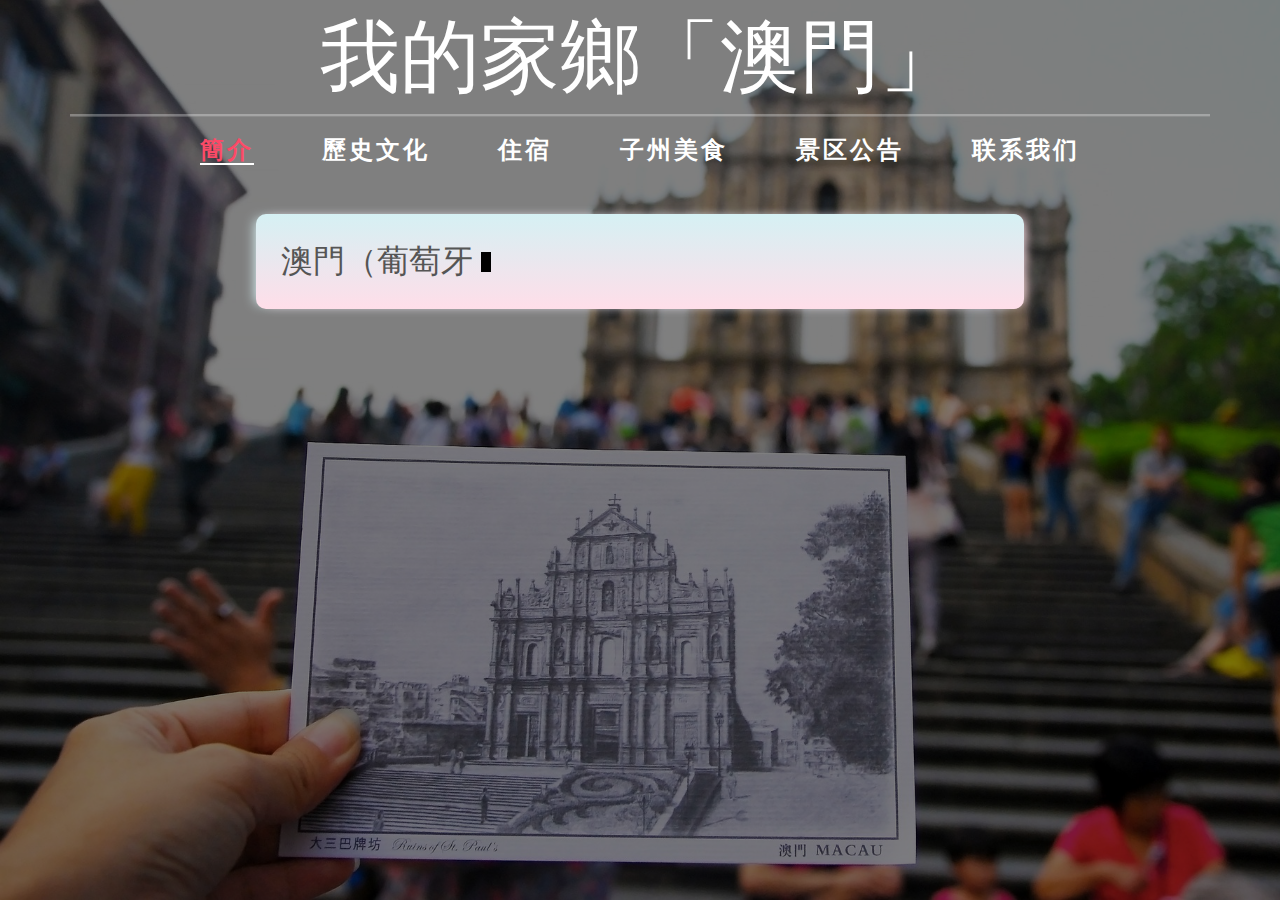
<file: index.html>
<!DOCTYPE HTML>
<html>
<head>
<title>榆林子州</title>
<meta name="viewport" content="width=device-width, initial-scale=1">
<meta http-equiv="Content-Type" content="text/html; charset=utf-8" />
<meta name="keywords" content="Transit Responsive web template, Bootstrap Web Templates, Flat Web Templates, Andriod Compatible web template, 
Smartphone Compatible web template, free webdesigns for Nokia, Samsung, LG, SonyErricsson, Motorola web design" />
<script type="application/x-javascript"> addEventListener("load", function() { setTimeout(hideURLbar, 0); }, false); function hideURLbar(){ window.scrollTo(0,1); } </script>
<link href="css/bootstrap.css" rel='stylesheet' type='text/css' />
<!-- Custom Theme files -->
<link href="css/common.css" rel='stylesheet' type='text/css' />	
<link href="css/index.css" rel='stylesheet' type='text/css' />	
<script src="js/jquery-1.11.1.min.js"> </script>	
	
</head>
<body>
	<!-- banner -->
	<div class="banner">
		<!-- container -->
		<div class="container">
			<div class="header">
				<div class="logo">
					<a href="index.html">我的家鄉「澳門」</a>
				</div>
				<div class="clearfix"> </div>
			</div>
			<div class="top-nav">
					<ul class="nav1">
						<li><a href="index.html" class="active">簡介</a></li>
						<li><a href="history.html">歷史文化</a></li>
						<li><a href="accomdation.html">住宿</a></li>
						<li><a href="food.html">子州美食</a></li>
						<li><a href="#news" class="scroll">景区公告</a></li>
						<li><a href="contact.html">联系我们</a></li>
					</ul>

			</div>
		</div>
		<div class="intro">
			<p class="msg_box">
				<span id="text"></span>
				<span id="cursor"></span>
			</p>
		</div>
		<div class="mask"></div>
	</div>	

	

<script src="./js/index.js"></script>
</body>
</html>
</file>
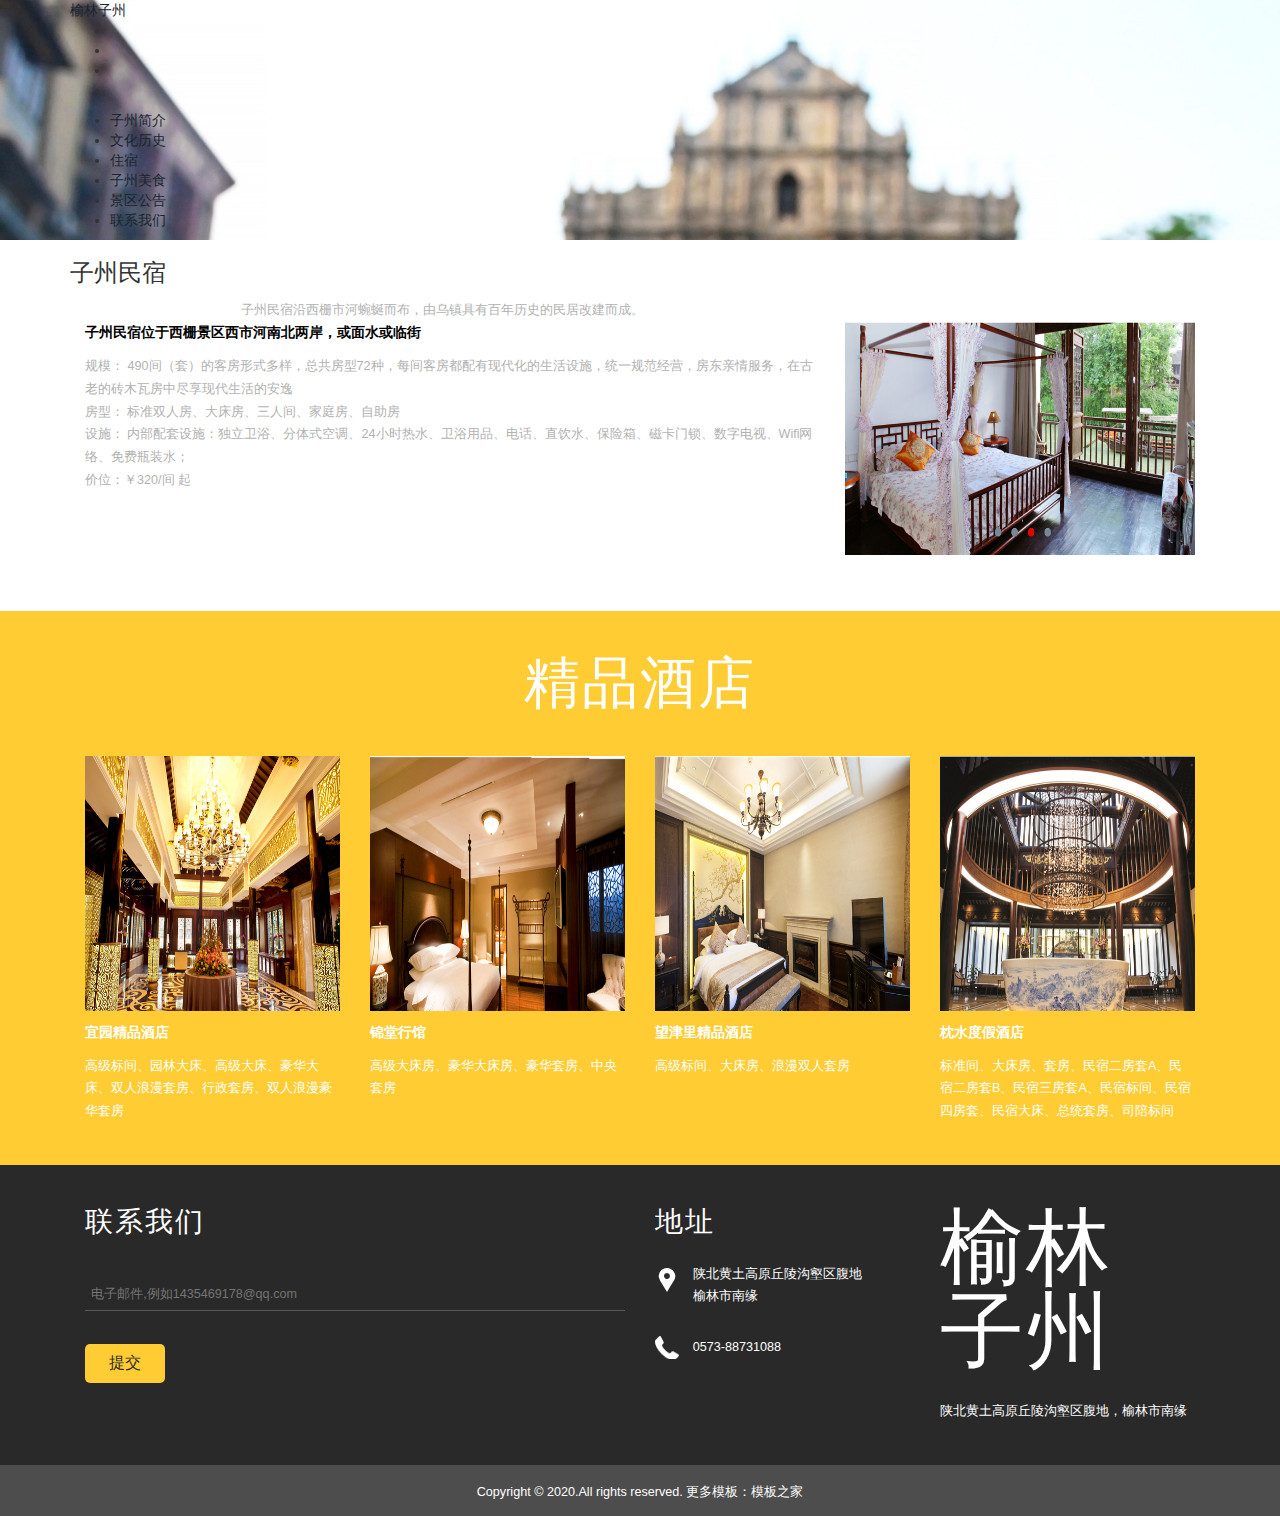
<file: accomdation.html>
<!DOCTYPE HTML>
<html>
<head>
<title>住宿</title>
<meta name="viewport" content="width=device-width, initial-scale=1">
<meta http-equiv="Content-Type" content="text/html; charset=utf-8" />
<meta name="keywords" content="Transit Responsive web template, Bootstrap Web Templates, Flat Web Templates, Andriod Compatible web template, 
Smartphone Compatible web template, free webdesigns for Nokia, Samsung, LG, SonyErricsson, Motorola web design" />
<script type="application/x-javascript"> addEventListener("load", function() { setTimeout(hideURLbar, 0); }, false); function hideURLbar(){ window.scrollTo(0,1); } </script>
<link href="css/bootstrap.css" rel='stylesheet' type='text/css' />
<!-- Custom Theme files -->
<link href="css/style.css" rel='stylesheet' type='text/css' />	
<link rel="stylesheet" href="css/lightbox.css">
<script src="js/jquery-1.11.1.min.js"> </script>	
<script type="text/javascript">
	jQuery(document).ready(function($) {
		$(".scroll").click(function(event){		
			event.preventDefault();
			$('html,body').animate({scrollTop:$(this.hash).offset().top},1000);
		});
	});
</script>		
</head>
<body>
	<!-- banner -->
	<div class="banner a-banner">
		<!-- container -->
		<div class="container">
			<div class="header">
				<div class="logo">
					<a href="index.html">榆林子州</a>
				</div>
				<div class="icons">
					<ul>
						<li><a href="#" class="facebook"> </a></li>
						<li><a href="#" class="facebook twitter"> </a></li>
						<li><a href="#" class="facebook chrome"> </a></li>
						<li><a href="#" class="facebook dribbble"> </a></li>
					</ul>
				</div>
				<div class="clearfix"> </div>
			</div>
			<div class="top-nav">
					<span class="menu">菜单</span>
					<ul class="nav1">
						<li><a href="index.html">子州简介</a></li>
						<li><a href="history.html" >文化历史</a></li>
						<li><a href="accomdation.html" class="active">住宿</a></li>
						<li><a href="food.html">子州美食</a></li>
						<li><a href="tell.html">景区公告</a></li>
						<li><a href="contact.html">联系我们</a></li>
					</ul>
					<!-- script-for-menu -->
						<script>
							 $( "span.menu" ).click(function() {
							$( "ul.nav1" ).slideToggle( 300, function() {
							// Animation complete.
								});
								});
						</script>
					<!-- /script-for-menu -->
			</div>
		</div>
		<!-- //container -->
	</div>	
	<!-- //banner -->
	<!-- about -->
	<!-- about-top -->
	<div class="about-top">
		<!-- container -->
		<div class="container">
			<div class="about-info">
				<h3>子州民宿</h3>
				<p>子州民宿沿西栅市河蜿蜒而布，由乌镇具有百年历史的民居改建而成。</p>
			</div>
			<div class="about-top-grids">
				<div class="col-md-8 about-top-grid">
					<h4>子州民宿位于西栅景区西市河南北两岸，或面水或临街</h4>
					<p>规模：&nbsp;490间（套）的客房形式多样，总共房型72种，每间客房都配有现代化的生活设施，统一规范经营，房东亲情服务，在古老的砖木瓦房中尽享现代生活的安逸<br/>房型：&nbsp;标准双人房、大床房、三人间、家庭房、自助房<br/>设施：&nbsp;内部配套设施：独立卫浴、分体式空调、24小时热水、卫浴用品、电话、直饮水、保险箱、磁卡门锁、数字电视、Wifi网络、免费瓶装水；<br/>价位：￥320/间&nbsp;起
					</p>
				</div>
				<div class="col-md-4 about-top-grid">
					<img src="images/su1.PNG"   alt="" />
				</div>
				<div class="clearfix"> </div>
			</div>
		</div>
		<!-- //container -->
	</div>
	<!-- //about-top -->
	<!-- about-team -->
	<div class="about-team">
			<!-- container -->
			<div class="container">
				<h4>精品酒店</h4>
				<div class="team-grids">
					<div class="col-md-3 team-grid">
						<img src="images/su2.PNG" alt="">
						<h6>宜园精品酒店</h6>
						<p>高级标间、园林大床、高级大床、豪华大床、双人浪漫套房、行政套房、双人浪漫豪华套房</p>
					</div>
					<div class="col-md-3 team-grid">
						<img src="images/su3.PNG" alt="">
						<h6>锦堂行馆</h6>
						<p>高级大床房、豪华大床房、豪华套房、中央套房</p>
					</div>
					<div class="col-md-3 team-grid">
						<img src="images/su4.PNG" alt="">
						<h6>望津里精品酒店</h6>
						<p>高级标间、大床房、浪漫双人套房</p>
					</div>
					<div class="col-md-3 team-grid">
						<img src="images/su5.PNG" alt="">
						<h6>枕水度假酒店</h6>
						<p>标准间、大床房、套房、民宿二房套A、民宿二房套B、民宿三房套A、民宿标间、民宿四房套、民宿大床、总统套房、司陪标间</p>
					</div>
					<div class="clearfix"> </div>
				</div>
			</div>
			<!-- //container -->
	</div>
	<!-- //about-team -->
	<!-- footer -->
	<div class="footer">
		<!-- container -->
		<div class="container">
			<div class="col-md-6 footer-left">
				<h3>联系我们</h3>
				<form>
					<input type="text" placeholder="电子邮件,例如1435469178@qq.com" required="">
					<input type="submit" value="提交">
				</form>
			</div>
			<div class="col-md-3 footer-middle">
				<h3>地址</h3>
				<div class="address">
					<p>陕北黄土高原丘陵沟壑区腹地
						<span>榆林市南缘</span>
					</p>
				</div>
				<div class="phone">
					<p>0573-88731088</p>
				</div>
			</div>   
			<div class="col-md-3 footer-right">
				<div class="f-logo">
					<a href="index.html">榆林子州</a>
				</div>
				<p>陕北黄土高原丘陵沟壑区腹地，榆林市南缘</p>
			</div>
			<div class="clearfix"> </div>	
		</div>
		<!-- //container -->
	</div>
	<!-- //footer -->
	<!-- copyright -->
	<div class="copyright">
		<!-- container -->
		<div class="container">
			<div class="copyright-left">
				<p>Copyright &copy; 2020.All rights reserved.&nbsp;更多模板：<a href="http://www.cssmoban.com/" target="_blank">模板之家</a></p>
			</div>
		</div>
		<!-- //container -->
	</div>
	<!-- copyright -->
</body>
</html>
</file>
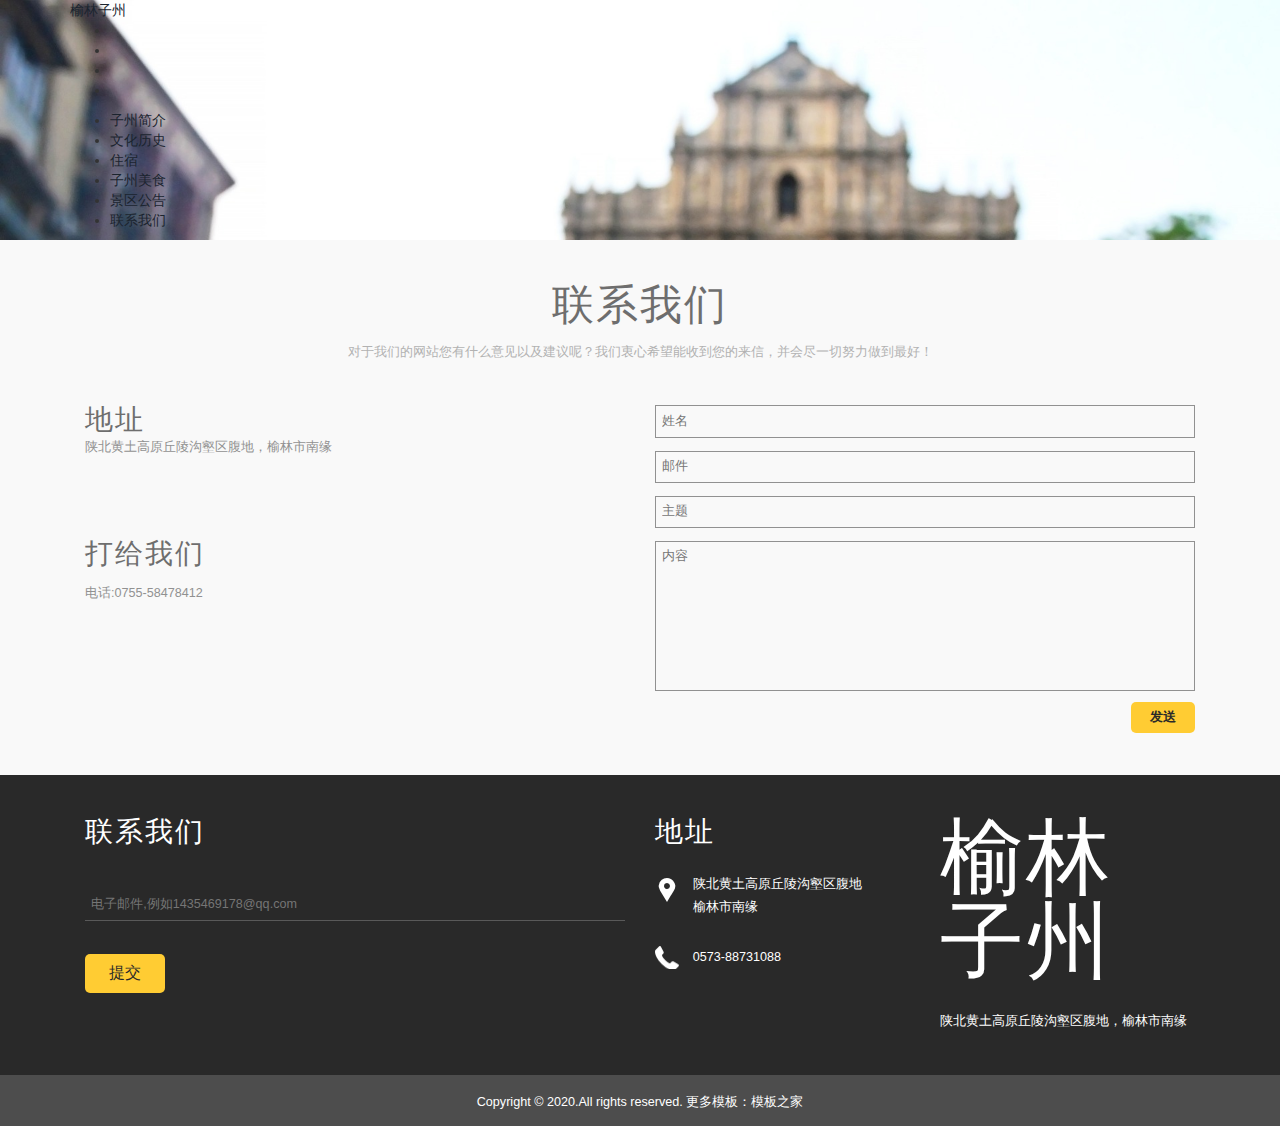
<file: contact.html>
<!DOCTYPE HTML>
<html>
<head>
<title>联系我们</title>
<meta name="viewport" content="width=device-width, initial-scale=1">
<meta http-equiv="Content-Type" content="text/html; charset=utf-8" />
<meta name="keywords" content="Transit Responsive web template, Bootstrap Web Templates, Flat Web Templates, Andriod Compatible web template, 
Smartphone Compatible web template, free webdesigns for Nokia, Samsung, LG, SonyErricsson, Motorola web design" />
<script type="application/x-javascript"> addEventListener("load", function() { setTimeout(hideURLbar, 0); }, false); function hideURLbar(){ window.scrollTo(0,1); } </script>
<link href="css/bootstrap.css" rel='stylesheet' type='text/css' />
<!-- Custom Theme files -->
<link href="css/style.css" rel='stylesheet' type='text/css' />	
<link rel="stylesheet" href="css/lightbox.css">
<script src="js/jquery-1.11.1.min.js"> </script>	
<script type="text/javascript">
	jQuery(document).ready(function($) {
		$(".scroll").click(function(event){		
			event.preventDefault();
			$('html,body').animate({scrollTop:$(this.hash).offset().top},1000);
		});
	});
</script>		
</head>
<body>
	<!-- banner -->
	<div class="banner a-banner">
		<!-- container -->
		<div class="container">
			<div class="header">
				<div class="logo">
					<a href="index.html">榆林子州</a>
				</div>
				<div class="icons">
					<ul>
						<li><a href="#" class="facebook"> </a></li>
						<li><a href="#" class="facebook twitter"> </a></li>
						<li><a href="#" class="facebook chrome"> </a></li>
						<li><a href="#" class="facebook dribbble"> </a></li>
					</ul>
				</div>
				<div class="clearfix"> </div>
			</div>
			<div class="top-nav">
					<span class="menu">菜单</span>
					<ul class="nav1">
						<li><a href="index.html" >子州简介</a></li>
						<li><a href="history.html">文化历史</a></li>
						<li><a href="accomdation.html">住宿</a></li>
						<li><a href="food.html">子州美食</a></li>
						<li><a href="tell.html">景区公告</a></li>
						<li><a href="contact.html" class="active">联系我们</a></li>
					</ul>
					<!-- script-for-menu -->
						<script>
							 $( "span.menu" ).click(function() {
							$( "ul.nav1" ).slideToggle( 300, function() {
							// Animation complete.
								});
								});
						</script>
					<!-- /script-for-menu -->
			</div>
		</div>
		<!-- //container -->
	</div>	
	<!-- //banner -->
	<!-- contact -->
	<div class="contact-top">
		<!-- container -->
		<div class="container">
			<div class="contact-info">
				<h3>联系我们</h3>
				<p>对于我们的网站您有什么意见以及建议呢？我们衷心希望能收到您的来信，并会尽一切努力做到最好！</p>
			</div>
			<div class="mail-grids">
				<div class="col-md-6 mail-grid-left">
					<h3>地址</h3>
					<h5>陕北黄土高原丘陵沟壑区腹地，榆林市南缘</h5><br/><br/><br/><br/>
					
					<h3>打给我们</h3>
					<p>电话:0755-58478412
					</p>
				</div>
				<div class="col-md-6 contact-form">
					<form>
						<input type="text" placeholder="姓名" required="">
						<input type="text" placeholder="邮件" required="">
						<input type="text" placeholder="主题" required="">
						<textarea placeholder="内容" required=""></textarea>
						<input type="submit" value="发送">
					</form>
				</div>
				<div class="clearfix"> </div>
			</div>
		</div>
		<!-- //container -->
	</div>
	<!-- //contact -->
<!-- footer -->
	<div class="footer">
		<!-- container -->
		<div class="container">
			<div class="col-md-6 footer-left">
				<h3>联系我们</h3>
				<form>
					<input type="text" placeholder="电子邮件,例如1435469178@qq.com" required="">
					<input type="submit" value="提交">
				</form>
			</div>
			<div class="col-md-3 footer-middle">
				<h3>地址</h3>
				<div class="address">
					<p>陕北黄土高原丘陵沟壑区腹地
						<span>榆林市南缘</span>
					</p>
				</div>
				<div class="phone">
					<p>0573-88731088</p>
				</div>
			</div>   
			<div class="col-md-3 footer-right">
				<div class="f-logo">
					<a href="index.html">榆林子州</a>
				</div>
				<p>陕北黄土高原丘陵沟壑区腹地，榆林市南缘</p>
			</div>
			<div class="clearfix"> </div>	
		</div>
		<!-- //container -->
	</div>
	<!-- //footer -->
	<!-- copyright -->
	<div class="copyright">
		<!-- container -->
		<div class="container">
			<div class="copyright-left">
				<p>Copyright &copy; 2020.All rights reserved.&nbsp;更多模板：<a href="http://www.cssmoban.com/" target="_blank">模板之家</a></p>
			</div>
		</div>
		<!-- //container -->
	</div>
	<!-- copyright -->
</body>
</html>
</file>
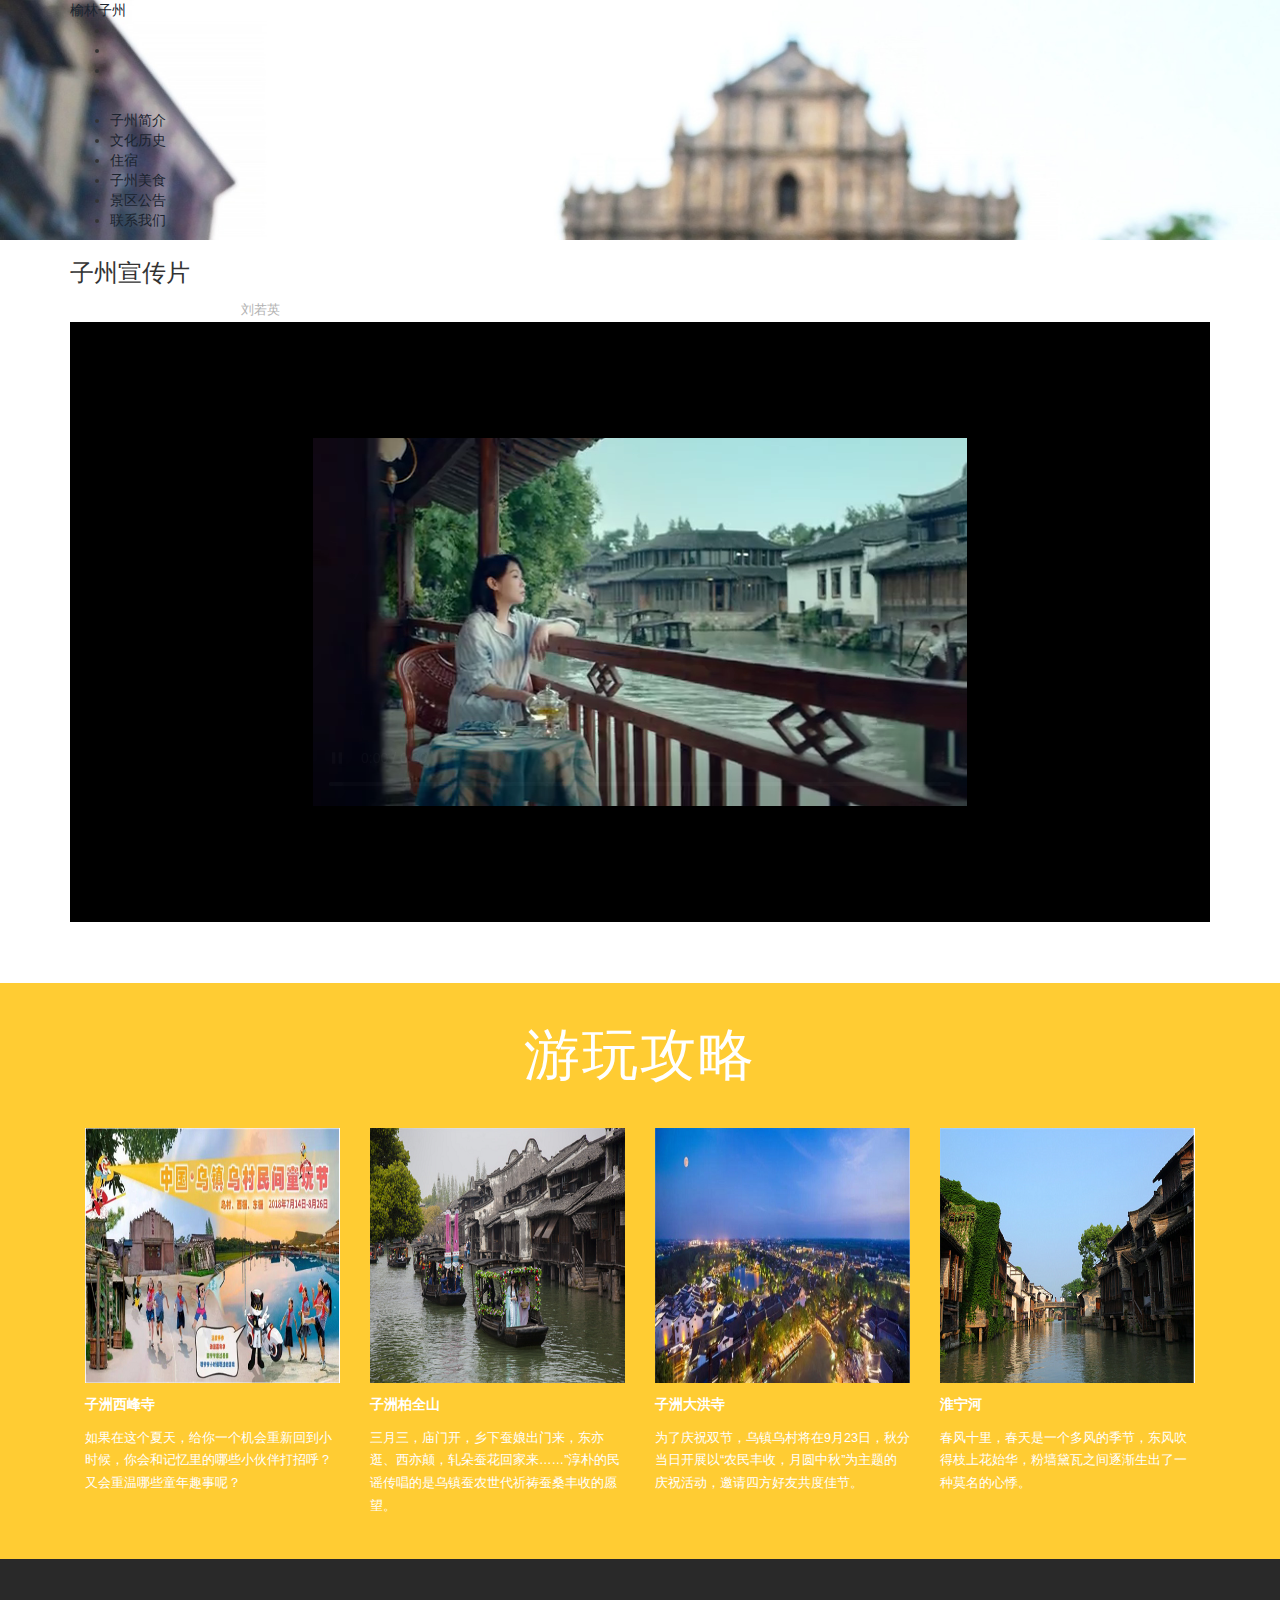
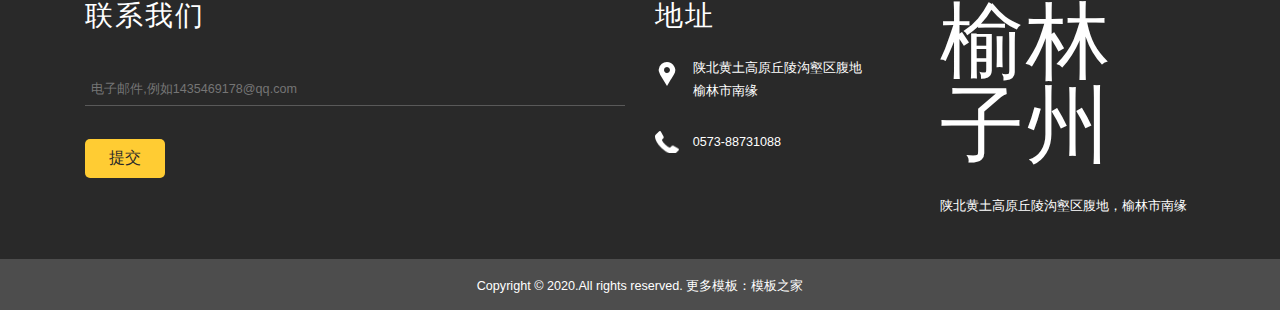
<file: follow-me.html>
<!DOCTYPE HTML>
<html>
<head>
<title>跟我来</title>
<meta name="viewport" content="width=device-width, initial-scale=1">
<meta http-equiv="Content-Type" content="text/html; charset=utf-8" />
<meta name="keywords" content="Transit Responsive web template, Bootstrap Web Templates, Flat Web Templates, Andriod Compatible web template, 
Smartphone Compatible web template, free webdesigns for Nokia, Samsung, LG, SonyErricsson, Motorola web design" />
<script type="application/x-javascript"> addEventListener("load", function() { setTimeout(hideURLbar, 0); }, false); function hideURLbar(){ window.scrollTo(0,1); } </script>
<link href="css/bootstrap.css" rel='stylesheet' type='text/css' />
<!-- Custom Theme files -->
<link href="css/style.css" rel='stylesheet' type='text/css' />	
<link rel="stylesheet" href="css/lightbox.css">
<script src="js/jquery-1.11.1.min.js"> </script>	
<script type="text/javascript">
	jQuery(document).ready(function($) {
		$(".scroll").click(function(event){		
			event.preventDefault();
			$('html,body').animate({scrollTop:$(this.hash).offset().top},1000);
		});
	});
</script>		
</head>
<body>
	<!-- banner -->
	<div class="banner a-banner">
		<!-- container -->
		<div class="container">
			<div class="header">
				<div class="logo">
					<a href="index.html">榆林子州</a>
				</div>
				<div class="icons">
					<ul>
						<li><a href="#" class="facebook"> </a></li>
						<li><a href="#" class="facebook twitter"> </a></li>
						<li><a href="#" class="facebook chrome"> </a></li>
						<li><a href="#" class="facebook dribbble"> </a></li>
					</ul>
				</div>
				<div class="clearfix"> </div>
			</div>
			<div class="top-nav">
					<span class="menu">菜单</span>
					<ul class="nav1">
						<li><a href="index.html">子州简介</a></li>
						<li><a href="history.html" >文化历史</a></li>
						<li><a href="accomdation.html">住宿</a></li>
						<li><a href="food.html">子州美食</a></li>
						<li><a href="tell.html">景区公告</a></li>
						<li><a href="contact.html">联系我们</a></li>
					</ul>
					<!-- script-for-menu -->
						<script>
							 $( "span.menu" ).click(function() {
							$( "ul.nav1" ).slideToggle( 300, function() {
							// Animation complete.
								});
								});
						</script>
					<!-- /script-for-menu -->
			</div>
		</div>
		<!-- //container -->
	</div>	
	<!-- //banner -->
	<!-- about -->
	<!-- about-top -->
	<div class="about-top">
		<!-- container -->
		<div class="container">
			<div class="about-info">
				<h3>子州宣传片</h3>
				<p>刘若英</p>
			</div>
			<div class="mov-liu">
				<object data="video/wu.mp4" height="600px" width="100%"></object>
            </div>
		</div>
		<!-- //container -->
	</div>
	<!-- //about-top -->
	<!-- about-team -->
	<div class="about-team">
			<!-- container -->
			<div class="container">
				<h4>游玩攻略</h4>
				<div class="team-grids">
					<div class="col-md-3 team-grid">
						<img src="images/fo1.PNG" alt="">
						<h6>子洲西峰寺</h6>
						<p>如果在这个夏天，给你一个机会重新回到小时候，你会和记忆里的哪些小伙伴打招呼？又会重温哪些童年趣事呢？</p>
					</div>
					<div class="col-md-3 team-grid">
						<img src="images/fo2.PNG" alt="">
						<h6>子洲柏全山</h6>
						<p>三月三，庙门开，乡下蚕娘出门来，东亦逛、西亦颠，轧朵蚕花回家来……”淳朴的民谣传唱的是乌镇蚕农世代祈祷蚕桑丰收的愿望。</p>
					</div>
					<div class="col-md-3 team-grid">
						<img src="images/fo3.PNG" alt="">
						<h6>子洲大洪寺</h6>
						<p>为了庆祝双节，乌镇乌村将在9月23日，秋分当日开展以“农民丰收，月圆中秋”为主题的庆祝活动，邀请四方好友共度佳节。</p>
					</div>
					<div class="col-md-3 team-grid">
						<img src="images/fo4.PNG" alt="">
						<h6>淮宁河</h6>
						<p>春风十里，春天是一个多风的季节，东风吹得枝上花始华，粉墙黛瓦之间逐渐生出了一种莫名的心悸。</p>
					</div>
					<div class="clearfix"> </div>
				</div>
			</div>
			<!-- //container -->
	</div>
	<!-- //about-team -->
	<!-- footer -->
	<div class="footer">
		<!-- container -->
		<div class="container">
			<div class="col-md-6 footer-left">
				<h3>联系我们</h3>
				<form>
					<input type="text" placeholder="电子邮件,例如1435469178@qq.com" required="">
					<input type="submit" value="提交">
				</form>
			</div>
			<div class="col-md-3 footer-middle">
				<h3>地址</h3>
				<div class="address">
					<p>陕北黄土高原丘陵沟壑区腹地
						<span>榆林市南缘</span>
					</p>
				</div>
				<div class="phone">
					<p>0573-88731088</p>
				</div>
			</div>   
			<div class="col-md-3 footer-right">
				<div class="f-logo">
					<a href="index.html">榆林子州</a>
				</div>
				<p>陕北黄土高原丘陵沟壑区腹地，榆林市南缘</p>
			</div>
			<div class="clearfix"> </div>	
		</div>
		<!-- //container -->
	</div>
	<!-- //footer -->
	<!-- copyright -->
	<div class="copyright">
		<!-- container -->
		<div class="container">
			<div class="copyright-left">
				<p>Copyright &copy; 2020.All rights reserved.&nbsp;更多模板：<a href="http://www.cssmoban.com/" target="_blank">模板之家</a></p>
			</div>
		</div>
		<!-- //container -->
	</div>
	<!-- copyright -->
</body>
</html>
</file>
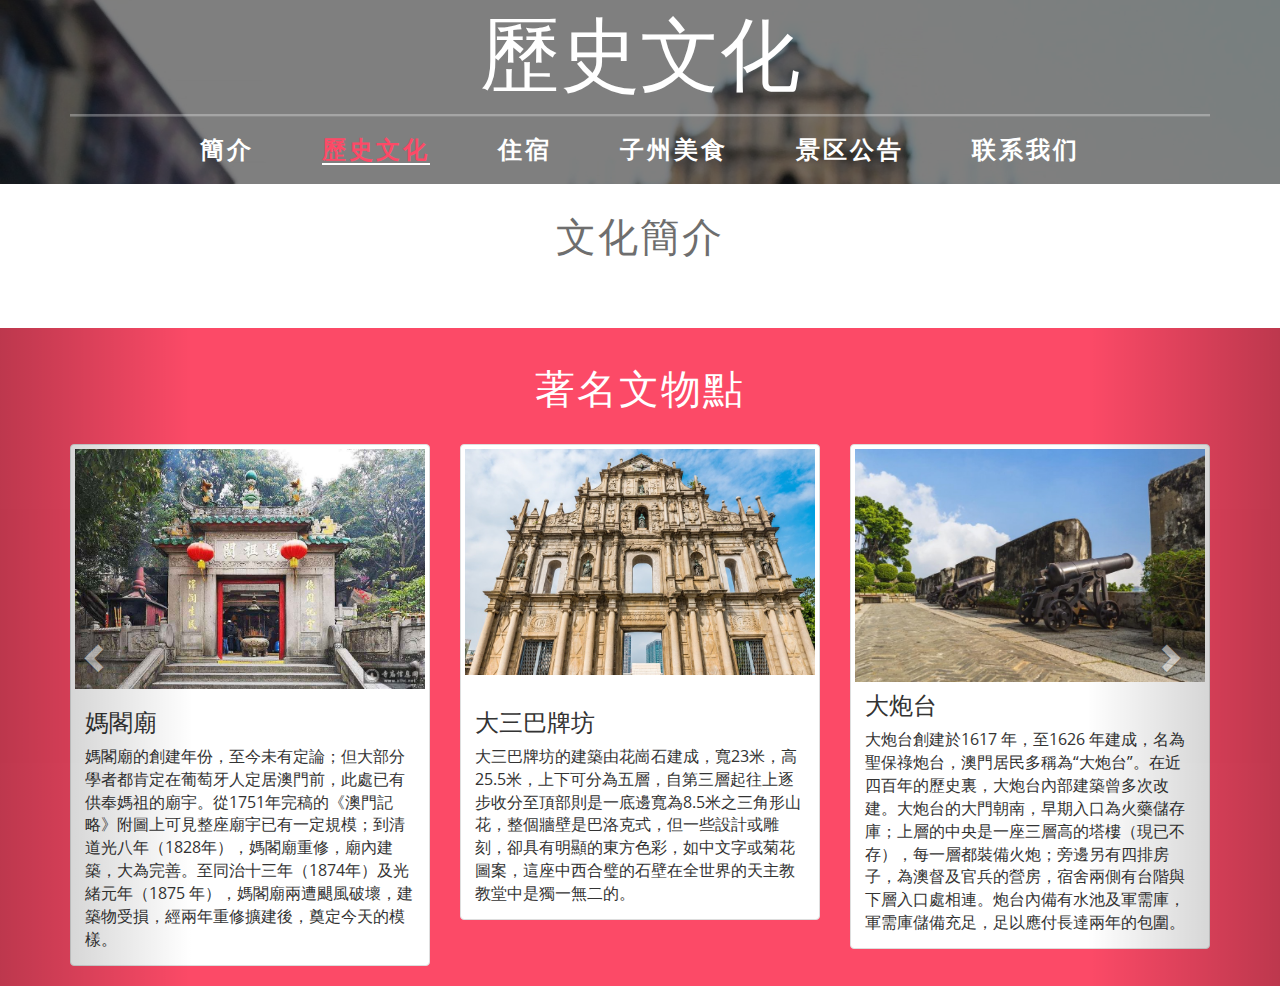
<file: history.html>
<!DOCTYPE HTML>
<html>
<head>
<title>文化历史</title>
<meta name="viewport" content="width=device-width, initial-scale=1">
<meta http-equiv="Content-Type" content="text/html; charset=utf-8" />
<meta name="keywords" content="Transit Responsive web template, Bootstrap Web Templates, Flat Web Templates, Andriod Compatible web template, 
Smartphone Compatible web template, free webdesigns for Nokia, Samsung, LG, SonyErricsson, Motorola web design" />
<script type="application/x-javascript"> addEventListener("load", function() { setTimeout(hideURLbar, 0); }, false); function hideURLbar(){ window.scrollTo(0,1); } </script>
<link href="css/bootstrap.css" rel='stylesheet' type='text/css' />
<!-- Custom Theme files -->
<link href="css/style.css" rel='stylesheet' type='text/css' />	
<link href="css/common.css" rel='stylesheet' type='text/css' />	
<link href="css/history.css" rel='stylesheet' type='text/css' />	
<link rel="stylesheet" href="css/lightbox.css">
<script src="js/jquery-1.11.1.min.js"> </script>	
<script src="js/bootstrap.js"> </script>	
<script type="text/javascript">
	jQuery(document).ready(function($) {
		$(".scroll").click(function(event){		
			event.preventDefault();
			$('html,body').animate({scrollTop:$(this.hash).offset().top},1000);
		});
	});
</script>		
</head>
<body>

	<div class="banner a-banner">
		<!-- container -->
		<div class="container">
			<div class="header">
				<div class="logo">
					<a href="index.html">歷史文化</a>
				</div>
				<div class="clearfix"> </div>
			</div>
			<div class="top-nav">
					<span class="menu">菜单</span>
					<ul class="nav1">
						<li><a href="index.html">簡介</a></li>
						<li><a href="history.html" class="active">歷史文化</a></li>
						<li><a href="accomdation.html">住宿</a></li>
						<li><a href="food.html">子州美食</a></li>
						<li><a href="tell.html">景区公告</a></li>
						<li><a href="contact.html">联系我们</a></li>
					</ul>
					<!-- script-for-menu -->
						<script>
							 $( "span.menu" ).click(function() {
							$( "ul.nav1" ).slideToggle( 300, function() {
							// Animation complete.
								});
								});
						</script>
					<!-- /script-for-menu -->
			</div>
		</div>
		<!-- //container -->
		<div class="mask"></div>
	</div>	

	<div class="culture-intro">
		<!-- container -->
		<div class="container">
			<div class="sub-title title-mid">
				<h3>文化簡介</h3>
			</div>
			<div class="content">
				<span id="text" content="澳門文化最初僅是中華文化的一環，因葡萄牙人居留澳門四百年，構成了澳門獨有的土生葡人文化，而且在語言、文學、宗教、民俗、建築、飲食等方面，亦融合出中西合璧的獨特文化"></span>
				<span id="cursor"></span>
			</div>
		</div>
		<!-- //container -->
	</div>

	<div class="building"> 
		<div id="myCarousel" class="carousel slide">
			<div class="sub-title title-mid">
				<h3>著名文物點</h3>
			</div>
			<!-- 輪播項目 -->
			<div class="carousel-inner">
				<div class="item active">
					<div class="container">
						<div class="row">
							<div class="col-md-4">
								<div class="thumbnail">
									<div class="building-img">
										<img src="images/building1.jpg" alt="">
									</div>
									<h3>媽閣廟</h3>
									<p>媽閣廟的創建年份，至今未有定論；但大部分學者都肯定在葡萄牙人定居澳門前，此處已有供奉媽祖的廟宇。從1751年完稿的《澳門記略》附圖上可見整座廟宇已有一定規模；到清道光八年（1828年），媽閣廟重修，廟內建築，大為完善。至同治十三年（1874年）及光緒元年（1875 年），媽閣廟兩遭颶風破壞，建築物受損，經兩年重修擴建後，奠定今天的模樣。</p>
								</div>
							</div>
							<div class="col-md-4">
								<div class="thumbnail">
									<div class="building-img">
										<img src="images/building2.jpg" alt="">
									</div>
									<h3>大三巴牌坊</h3>
									<p>大三巴牌坊的建築由花崗石建成，寬23米，高25.5米，上下可分為五層，自第三層起往上逐步收分至頂部則是一底邊寬為8.5米之三角形山花，整個牆壁是巴洛克式，但一些設計或雕刻，卻具有明顯的東方色彩，如中文字或菊花圖案，這座中西合璧的石壁在全世界的天主教教堂中是獨一無二的。</p>
								</div>
							</div>
							<div class="col-md-4">
								<div class="thumbnail">
									<img src="images/building3.jpg" alt="">
									<h3>大炮台</h3>
									<p>大炮台創建於1617 年，至1626 年建成，名為聖保祿炮台，澳門居民多稱為“大炮台”。在近四百年的歷史裏，大炮台內部建築曾多次改建。大炮台的大門朝南，早期入口為火藥儲存庫；上層的中央是一座三層高的塔樓（現已不存），每一層都裝備火炮；旁邊另有四排房子，為澳督及官兵的營房，宿舍兩側有台階與下層入口處相連。炮台內備有水池及軍需庫，軍需庫儲備充足，足以應付長達兩年的包圍。</p>
								</div>
							</div>
							
						</div>
					</div>
				</div>
				<div class="item">
					<div class="container">
						<div class="row">
							<div class="col-md-4">
								<div class="thumbnail">
									<div class="building-img">
										<img src="images/building1.jpg" alt="">
									</div>
									<h3>媽閣廟</h3>
									<p>媽閣廟的創建年份，至今未有定論；但大部分學者都肯定在葡萄牙人定居澳門前，此處已有供奉媽祖的廟宇。從1751年完稿的《澳門記略》附圖上可見整座廟宇已有一定規模；到清道光八年（1828年），媽閣廟重修，廟內建築，大為完善。至同治十三年（1874年）及光緒元年（1875 年），媽閣廟兩遭颶風破壞，建築物受損，經兩年重修擴建後，奠定今天的模樣。</p>
								</div>
							</div>
							<div class="col-md-4">
								<div class="thumbnail">
									<div class="building-img">
										<img src="images/building2.jpg" alt="">
									</div>
									<h3>大三巴牌坊</h3>
									<p>大三巴牌坊的建築由花崗石建成，寬23米，高25.5米，上下可分為五層，自第三層起往上逐步收分至頂部則是一底邊寬為8.5米之三角形山花，整個牆壁是巴洛克式，但一些設計或雕刻，卻具有明顯的東方色彩，如中文字或菊花圖案，這座中西合璧的石壁在全世界的天主教教堂中是獨一無二的。</p>
								</div>
							</div>
							<div class="col-md-4">
								<div class="thumbnail">
									<img src="images/building3.jpg" alt="">
									<h3>大炮台</h3>
									<p>大炮台創建於1617 年，至1626 年建成，名為聖保祿炮台，澳門居民多稱為“大炮台”。在近四百年的歷史裏，大炮台內部建築曾多次改建。大炮台的大門朝南，早期入口為火藥儲存庫；上層的中央是一座三層高的塔樓（現已不存），每一層都裝備火炮；旁邊另有四排房子，為澳督及官兵的營房，宿舍兩側有台階與下層入口處相連。炮台內備有水池及軍需庫，軍需庫儲備充足，足以應付長達兩年的包圍。</p>
								</div>
							</div>
							
						</div>
					</div>
				</div>
				<div class="item">
					<div class="container">
						<div class="row">
							<div class="col-md-4">
								<div class="thumbnail">
									<div class="building-img">
										<img src="images/building1.jpg" alt="">
									</div>
									<h3>媽閣廟</h3>
									<p>媽閣廟的創建年份，至今未有定論；但大部分學者都肯定在葡萄牙人定居澳門前，此處已有供奉媽祖的廟宇。從1751年完稿的《澳門記略》附圖上可見整座廟宇已有一定規模；到清道光八年（1828年），媽閣廟重修，廟內建築，大為完善。至同治十三年（1874年）及光緒元年（1875 年），媽閣廟兩遭颶風破壞，建築物受損，經兩年重修擴建後，奠定今天的模樣。</p>
								</div>
							</div>
							<div class="col-md-4">
								<div class="thumbnail">
									<div class="building-img">
										<img src="images/building2.jpg" alt="">
									</div>
									<h3>大三巴牌坊</h3>
									<p>大三巴牌坊的建築由花崗石建成，寬23米，高25.5米，上下可分為五層，自第三層起往上逐步收分至頂部則是一底邊寬為8.5米之三角形山花，整個牆壁是巴洛克式，但一些設計或雕刻，卻具有明顯的東方色彩，如中文字或菊花圖案，這座中西合璧的石壁在全世界的天主教教堂中是獨一無二的。</p>
								</div>
							</div>
							<div class="col-md-4">
								<div class="thumbnail">
									<img src="images/building3.jpg" alt="">
									<h3>大炮台</h3>
									<p>大炮台創建於1617 年，至1626 年建成，名為聖保祿炮台，澳門居民多稱為“大炮台”。在近四百年的歷史裏，大炮台內部建築曾多次改建。大炮台的大門朝南，早期入口為火藥儲存庫；上層的中央是一座三層高的塔樓（現已不存），每一層都裝備火炮；旁邊另有四排房子，為澳督及官兵的營房，宿舍兩側有台階與下層入口處相連。炮台內備有水池及軍需庫，軍需庫儲備充足，足以應付長達兩年的包圍。</p>
								</div>
							</div>
							
						</div>
					</div>
				</div>
			</div>
			<!-- 輪播左、右導航 -->
			<a class="carousel-control left" href="#myCarousel" 
			   data-slide="prev"> <span _ngcontent-c3="" aria-hidden="true" class="glyphicon glyphicon-chevron-left"></span></a>
			<a class="carousel-control right" href="#myCarousel" 
			   data-slide="next"><span _ngcontent-c3="" aria-hidden="true" class="glyphicon glyphicon-chevron-right"></a>
		</div>
	</div>
	
</body>
</html>
</file>
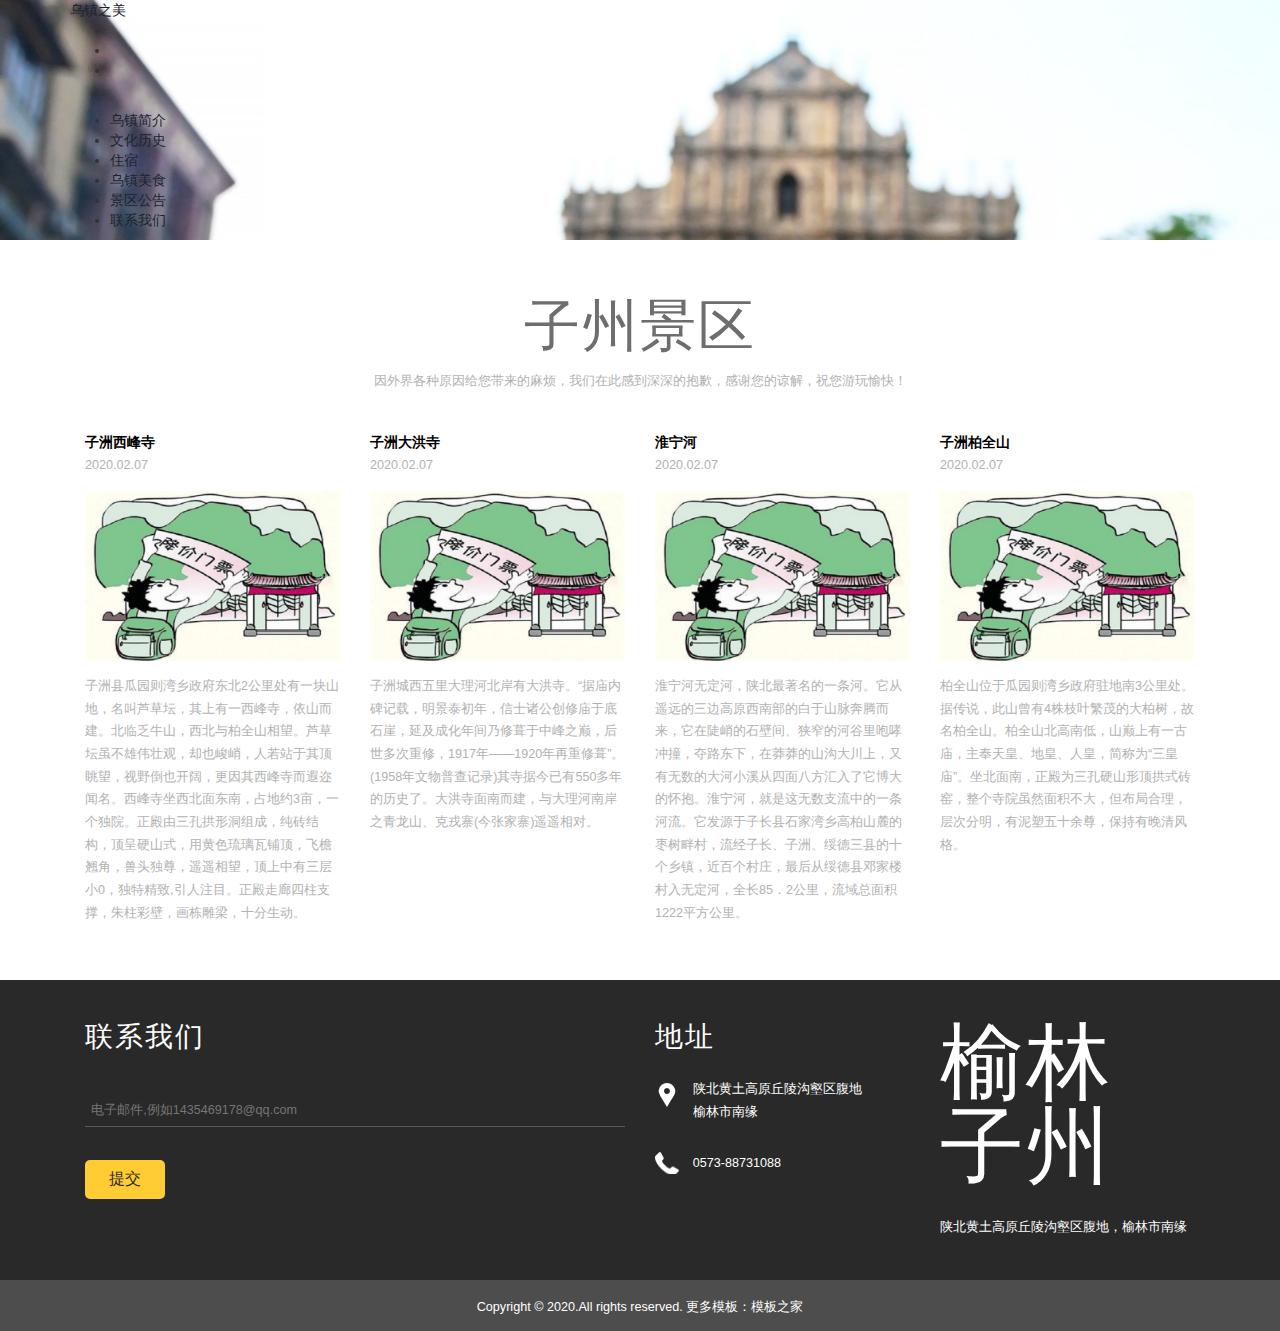
<file: tell.html>
<!DOCTYPE HTML>
<html>
<head>
<title>景区公告</title>
<meta name="viewport" content="width=device-width, initial-scale=1">
<meta http-equiv="Content-Type" content="text/html; charset=utf-8" />
<meta name="keywords" content="Transit Responsive web template, Bootstrap Web Templates, Flat Web Templates, Andriod Compatible web template, 
Smartphone Compatible web template, free webdesigns for Nokia, Samsung, LG, SonyErricsson, Motorola web design" />
<script type="application/x-javascript"> addEventListener("load", function() { setTimeout(hideURLbar, 0); }, false); function hideURLbar(){ window.scrollTo(0,1); } </script>
<link href="css/bootstrap.css" rel='stylesheet' type='text/css' />
<!-- Custom Theme files -->
<link href="css/style.css" rel='stylesheet' type='text/css' />	
<link rel="stylesheet" href="css/lightbox.css">
<script src="js/jquery-1.11.1.min.js"> </script>	
<script type="text/javascript">
	jQuery(document).ready(function($) {
		$(".scroll").click(function(event){		
			event.preventDefault();
			$('html,body').animate({scrollTop:$(this.hash).offset().top},1000);
		});
	});
</script>		
</head>
<body>
	<!-- banner -->
	<div class="banner a-banner">
		<!-- container -->
		<div class="container">
			<div class="header">
				<div class="logo">
					<a href="index.html">乌镇之美</a>
				</div>
				<div class="icons">
					<ul>
						<li><a href="#" class="facebook"> </a></li>
						<li><a href="#" class="facebook twitter"> </a></li>
						<li><a href="#" class="facebook chrome"> </a></li>
						<li><a href="#" class="facebook dribbble"> </a></li>
					</ul>
				</div>
				<div class="clearfix"> </div>
			</div>
			<div class="top-nav">
					<span class="menu">菜单</span>
					<ul class="nav1">
						<li><a href="index.html">乌镇简介</a></li>
						<li><a href="history.html" >文化历史</a></li>
						<li><a href="accomdation.html">住宿</a></li>
						<li><a href="food.html">乌镇美食</a></li>
						<li><a href="tell.html" class="active">景区公告</a></li>
						<li><a href="contact.html">联系我们</a></li>
					</ul>
					<!-- script-for-menu -->
						<script>
							 $( "span.menu" ).click(function() {
							$( "ul.nav1" ).slideToggle( 300, function() {
							// Animation complete.
								});
								});
						</script>
					<!-- /script-for-menu -->
			</div>
		</div>
		<!-- //container -->
	</div>
<!-- news -->
	<div id="news" class="news">
		<div class="container">
			<div class="news-text">
				<h3>子州景区</h3>
                <p>因外界各种原因给您带来的麻烦，我们在此感到深深的抱歉，感谢您的谅解，祝您游玩愉快！</p>
			</div>
			<div class="news-grids">
				<div class="col-md-3 news-grid">
					<h4>子洲西峰寺</h4>
					<span>2020.02.07</span>
					<img src="images/ticket.jpg" alt="">
					<div class="news-info">
						<p>子洲县瓜园则湾乡政府东北2公里处有一块山地，名叫芦草坛，其上有一西峰寺，依山而建。北临乏牛山，西北与柏全山相望。芦草坛虽不雄伟壮观，却也峻峭，人若站于其顶眺望，视野倒也开阔，更因其西峰寺而遐迩闻名。西峰寺坐西北面东南，占地约3亩，一个独院。正殿由三孔拱形洞组成，纯砖结构，顶呈硬山式，用黄色琉璃瓦铺顶，飞檐翘角，兽头独尊，遥遥相望，顶上中有三层小0，独特精致,引人注目。正殿走廊四柱支撑，朱柱彩壁，画栋雕梁，十分生动。</p>
					</div>
				</div>
				<div class="col-md-3 news-grid">
					<h4>子洲大洪寺</h4>
					<span>2020.02.07</span>
					<img src="images/ticket.jpg" alt="">
					<div class="news-info">
						<p>子洲城西五里大理河北岸有大洪寺。“据庙内碑记载，明景泰初年，信士诸公创修庙于底石崖，延及成化年间乃修葺于中峰之巅，后世多次重修，1917年——1920年再重修葺”。(1958年文物普查记录)其寺据今已有550多年的历史了。大洪寺面南而建，与大理河南岸之青龙山、克戎寨(今张家寨)遥遥相对。</p>
					</div>
				</div>
				<div class="col-md-3 news-grid">
					<h4>淮宁河</h4>
					<span>2020.02.07</span>
					<img src="images/ticket.jpg" alt="">
					<div class="news-info">
						<p>淮宁河无定河，陕北最著名的一条河。它从遥远的三边高原西南部的白于山脉奔腾而来，它在陡峭的石壁间、狭窄的河谷里咆哮冲撞，夺路东下，在莽莽的山沟大川上，又有无数的大河小溪从四面八方汇入了它博大的怀抱。淮宁河，就是这无数支流中的一条河流。它发源于子长县石家湾乡高柏山麓的枣树畔村，流经子长、子洲、绥德三县的十个乡镇，近百个村庄，最后从绥德县邓家楼村入无定河，全长85．2公里，流域总面积1222平方公里。</p>
					</div>
				</div>
				<div class="col-md-3 news-grid">
					<h4>子洲柏全山</h4>
					<span>2020.02.07</span>
					<img src="images/ticket.jpg" alt="">
					<div class="news-info">
						<p>柏全山位于瓜园则湾乡政府驻地南3公里处。据传说，此山曾有4株枝叶繁茂的大柏树，故名柏全山。柏全山北高南低，山巅上有一古庙，主奉天皇、地皇、人皇，简称为“三皇庙”。坐北面南，正殿为三孔硬山形顶拱式砖窑，整个寺院虽然面积不大，但布局合理，层次分明，有泥塑五十余尊，保持有晚清风格。</p>
					</div>
				</div>
				<div class="clearfix"> </div>
			</div>
		</div>
	</div>
	<!-- //news -->
	<!-- footer -->
	<div class="footer">
		<!-- container -->
		<div class="container">
			<div class="col-md-6 footer-left">
				<h3>联系我们</h3>
				<form>
					<input type="text" placeholder="电子邮件,例如1435469178@qq.com" required="">
					<input type="submit" value="提交">
				</form>
			</div>
			<div class="col-md-3 footer-middle">
				<h3>地址</h3>
				<div class="address">
					<p>陕北黄土高原丘陵沟壑区腹地
						<span>榆林市南缘</span>
					</p>
				</div>
				<div class="phone">
					<p>0573-88731088</p>
				</div>
			</div>   
			<div class="col-md-3 footer-right">
				<div class="f-logo">
					<a href="index.html">榆林子州</a>
				</div>
				<p>陕北黄土高原丘陵沟壑区腹地，榆林市南缘</p>
			</div>
			<div class="clearfix"> </div>	
		</div>
		<!-- //container -->
	</div>
	<!-- //footer -->
	<!-- copyright -->
	<div class="copyright">
		<!-- container -->
		<div class="container">
			<div class="copyright-left">
				<p>Copyright &copy; 2020.All rights reserved.&nbsp;更多模板：<a href="http://www.cssmoban.com/" target="_blank">模板之家</a></p>
			</div>
		</div>
		<!-- //container -->
	</div>
	<!-- copyright -->
</body>
</html>
</file>
<file: css/common.css>
/*************默認樣式*************/
*{
    z-index: 1000;
}

h4, h5, h6,
h1, h2, h3 {margin-top: 0;}
ul, ol {margin: 0;}
p {margin: 0;}
html, body{
	font-family: 'OpenSans-Regular';
	font-size: 100%;
	background: #ffffff;
}


body a{
	transition:0.5s all;
}


/*************各個頁面統一的頭部樣式*************/
.banner{
    position: relative;
}

.mask{
    width: 100%;
    height: 100%;
    background: rgb(0, 0, 0,0.5);
    position: absolute;
    top: 0;
    left: 0;
    z-index: 1;
}

.header{
    position: relative;
}

.header .logo{
    /* position: absolute */
    display: table;
    margin: 0 auto;
}

 .logo a{
    color: #FFF;
    font-size: 5em;
    font-family: 'Dorsa-Regular';
    text-decoration: none;
    /* letter-spacing: 2px; */
    /* text-align: center; */
}

.top-nav {
    text-align: center;
    padding: 1em 0 1em 0;
    border-top: ridge 3px rgba(255, 255, 255, 0.3);
    position: relative;
}

.top-nav ul {
    padding: 0;
    margin: 0;
}

.top-nav ul li {
    display: inline-block;
    margin: 0 2em;
}
.top-nav ul li a.active {
    border-bottom: solid 2px #FFF;
    color: #fc4a67;
}

.top-nav ul li a:hover{
    color: #fc4a67;
}	

.top-nav ul li a {
    color: #FFF;
    font-size: 1.5em;
    letter-spacing: 3px;
    margin: 0;
    font-weight: 600;
    font-family: 'Dorsa-Regular';
    text-decoration: none;
    padding: .7em 0 0 0;
}
</file>
<file: css/index.css>
.banner{
    background: url(../images/banner.jpg) no-repeat 0px 0px;
    background-size: cover;
    height: 100vh;
}


.intro{
    position: absolute;
    width: 100%;

    /*水平置中子元素*/
    display: flex; 
    justify-content: center;

    font-size: 2em;
}


.msg_box{
    width: 60%;
    padding: 25px;
    margin-top: 30px;
    color: #555555;
    box-shadow: 6px 0 12px -5px rgb(253, 223, 234), -6px 0 12px -5px rgb(215, 240, 243);
    background-color: #FFDEE9;
    background-image: linear-gradient(0deg,#ffdee9c4 0%,#b5fffc8f 100%);
    border-radius: 10px;
}


#cursor {
    display: inline-block;
    width: 10px;
    height: 20px;
    background-color: black;
    animation: blink 0.7s infinite;
}
@keyframes blink {
    0% { opacity: 0; }
    50% { opacity: 1; }
    100% { opacity: 0; }
}
</file>
<file: css/style.css>
/* h4, h5, h6,
h1, h2, h3 {margin-top: 0;}
ul, ol {margin: 0;}
p {margin: 0;}
html, body{
	font-family: 'OpenSans-Regular';
	font-size: 100%;
	background: #ffffff;
} */
@font-face {
   font-family: 'OpenSans-Regular';
   src: url(../fonts/OpenSans-Regular.ttf)format('truetype');
}
@font-face {
   font-family: 'Dorsa-Regular';
   src: url(../fonts/Dorsa-Regular.ttf)format('truetype');
}
/* body a{
	transition:0.5s all;
} */
/* .banner{
  background: url(../images/banner.jpg) no-repeat 0px 0px;
  background-size: cover;
  -webkit-background-size: cover;
  -moz-background-size: cover;
  -o-background-size: cover;
  -ms-background-size: cover;
  position: relative;
} */
.copyrights{
	text-indent:-9999px;
	height:0;
	line-height:0;
	font-size:0;
	overflow:hidden;
}
.a-banner {
  background: url(../images/banner.jpg) no-repeat 0px 0px;
  background-size: cover;
}
/* .logo{
	float:left;
} */
/* .logo a{
  color: #FFF;
  font-size: 5em;
  font-family: 'Dorsa-Regular';
  text-decoration: none;
  letter-spacing: 2px;
} */
/* .icons{
	float:right;
}
.icons ul{
  padding: 0;
  margin: 3em 0 0 0;
}
.icons ul li{
	display:inline-block;
	margin:0 .3em;
}
.icons ul li a.facebook{
	background:url(../images/social.png) no-repeat 0px 0px;
	width:40px;
	height:40px;
	display:block;
}
.icons ul li a.twitter{
  background: url(../images/social.png) no-repeat -41px 0px;
}
.icons ul li a.chrome{
	background:url(../images/social.png) no-repeat -82px 0px;
}
.icons ul li a.dribbble{
	background:url(../images/social.png) no-repeat -123px 0px;
}
.icons ul li a.pinterest{
	background:url(../images/social.png) no-repeat -164px 0px;
}
.icons ul li a.facebook:hover{
	opacity:.5;
} */
/* .top-nav {
  text-align: center;
  padding: 1em 0 1em 0;
  border-top: ridge 1px rgba(255, 255, 255, 0.62);
}
.top-nav ul {
  padding: 0;
  margin: 0;
} */
/* .top-nav ul li {
  display: inline-block;
  margin: 0 2em;
}
.top-nav ul li a.active {
  border-top: solid 2px #ffcc33;
  color: #ffcc33;
} */
/* .top-nav ul li a {
  color: #FFFFFF;
  font-size: 1.5em;
  letter-spacing: 3px;
  margin: 0;
  font-weight: 600;
  font-family: 'Dorsa-Regular';
  text-decoration: none;
  padding: .7em 0 0 0;
} */
/* .top-nav ul li a:hover{
  border-top: solid 2px #ffcc33;
  color: #ffcc33;
}	 */
.banner-text{
  padding: 2em 0;
  background: #ffcc33;
  margin-top: 30.5em;
}
.banner-text ul{
	padding:0;
	margin:0;
}
.banner-text ul li {
  font-size: 1em;
  margin: 0;
  color: #FFF;
  display: inline-block;
}
.banner-text ul li a {
  color: #FFF;
  text-decoration: none;
}
.banner-text ul li a {
  color: #FFF;
  text-decoration: none;
}
.banner-top-slide{
  background: #FFF;
  position: absolute;
  top: 20.06em;
  right: 14%;
  width: 28%;
}
.banner-bottom-top{
  background: #ffcc33;
  padding: 2em 3em;
}
.banner-bottom-top h4{
	color:#FFF;
	font-size:3em;
	font-weight:600;
}
.banner-bottom-top p{
  font-size: 1.4em;
  color: #FFF;
}
.banner-bottom-bottom{
  background: #FFF;
  padding: 2em 3em 4em;
}
.banner-slid h3{
  color: #6E6E6E;
  font-family: 'Dorsa-Regular';
  font-size: 3em;
  letter-spacing: 2px;
}
.banner-slid p{
  color: #B2B2B2;
  font-size: .9em;
  margin: 1em 0 0 0;
  line-height: 1.8em;
}
/*------------------ Slider Part starts Here----------*/
#slider2,
#slider3 {
  box-shadow: none;
  -moz-box-shadow: none;
  -webkit-box-shadow: none;
  margin: 0 auto;
}
.rslides_tabs {
  list-style: none;
  padding: 0;
  background: rgba(0,0,0,.25);
  box-shadow: 0 0 1px rgba(255,255,255,.3), inset 0 0 5px rgba(0,0,0,1.0);
  -moz-box-shadow: 0 0 1px rgba(255,255,255,.3), inset 0 0 5px rgba(0,0,0,1.0);
  -webkit-box-shadow: 0 0 1px rgba(255,255,255,.3), inset 0 0 5px rgba(0,0,0,1.0);
  font-size: 18px;
  list-style: none;
  margin: 0 auto 50px;
  max-width: 540px;
  padding: 10px 0;
  text-align: center;
  width: 100%;
}
.rslides_tabs li {
  display: inline;
  float: none;
  margin-right: 1px;
}
.rslides_tabs a {
  width: auto;
  line-height: 20px;
  padding: 9px 20px;
  height: auto;
  background: transparent;
  display: inline;
}
.rslides_tabs li:first-child {
  margin-left: 0;
}
.rslides_tabs .rslides_here a {
  background: rgba(255,255,255,.1);
  color: #fff;
  font-weight: bold;
}
.events {
  list-style: none;
}
.callbacks_container {
  position: relative;
  width: 100%;
}
.callbacks {
  position: relative;
  list-style: none;
  overflow: hidden;
  width: 100%;
  padding: 0;
  margin: 0;
}
.callbacks li {
  position: absolute;
  width: 100%;
  left: 0;
  top: 0;
}
.callbacks img {
  position: relative;
  z-index: 1;
  height: auto;
  border: 0;
}
.callbacks .caption {
	display: block;
	position: absolute;
	z-index: 2;
	font-size: 20px;
	text-shadow: none;
	color: #fff;
	left: 0;
	right: 0;
	padding: 10px 20px;
	margin: 0;
	max-width: none;
	top: 10%;
	text-align: center;
}
.callbacks_nav {
position: absolute;
  -webkit-tap-highlight-color: rgba(0,0,0,0);
  top: 100%;
  left: 0;
  opacity: 0.7;
  z-index: 3;
  text-indent: -9999px;
  overflow: hidden;
  text-decoration: none;
  height: 16px;
  width: 15px;
  background: transparent url("../images/themes.png") no-repeat left top;
  margin-top: 0;
}
.callbacks_nav:active {
  opacity: 1.0;
}
.callbacks_nav.next {
  left: 7%;
  background-position: right top;
}
#slider3-pager a {
  display: inline-block;
}
#slider3-pager span{
  float: left;
}
#slider3-pager span{
	width:100px;
	height:15px;
	background:#fff;
	display:inline-block;
	border-radius:30em;
	opacity:0.6;
}
#slider3-pager .rslides_here a {
  background: #FFF;
  border-radius:30em;
  opacity:1;
}
#slider3-pager a {
  padding: 0;
}
#slider3-pager li{
	display:inline-block;
}
.rslides {
  position: relative;
  list-style: none;
  overflow: hidden;
  width: 100%;
  padding: 0;
  margin: 0;
}
.rslides li {
  -webkit-backface-visibility: hidden;
  position: absolute;
  display: none;
  width: 100%;
  left: 0;
  top: 0;
}
.rslides li{
  position: relative;
  display: block;
  float: left;
}
.rslides img {
  height: auto;
  border: 0;
  width:100%;
}
.callbacks_tabs{
  list-style: none;
  position: absolute;
  top: 111%;
  z-index: 999;
  left: 0;
  padding: 0;
  margin: 0;
}
.slider-top{
	text-align: center;
	padding:10em 0;
}
.slider-top h1{
	font-weight:700;
	font-size:48px;
	color:#010101;
}
.slider-top p{
	font-weight:400;
	font-size:20px;
	padding:1em 7em;
	color:#010101;
}
.slider-top ul.social-slide{
	display:inline-flex;
	margin: 0px;
	padding: 0px;
}
ul.social-slide li i{
	width:70px;
	height:74px;
	background:url(../images/img-resources.png)no-repeat;
	display: inline-block;
	margin:0px 15px;
}
ul.social-slide li i.win{
	background-position:-6px 0px;
}
ul.social-slide li i.android{
	background-position:-110px 0px;
}
ul.social-slide li i.mac{
	background-position:-215px 0px;
}
.callbacks_tabs li{
  display: inline-block;
  margin: 0 .2em;
}
@media screen and (max-width: 600px) {
  .callbacks_nav {
    top: 47%;
    }
}
/*----*/
.callbacks_tabs a{
 visibility: hidden;
}
.callbacks_tabs a:after {
  content: "\f111";
  font-size: 0;
  font-family: FontAwesome;
  visibility: visible;
  display: block;
  height: 12px;
  width: 12px;
  background: #444444;
  display: inline-block;
  border: 2px solid #444444;
  border-radius: 30px;
  -webkit-border-radius: 30px;
  -moz-border-radius: 30px;
  -o-border-radius: 30px;
  -ms-border-radius: 30px;
}
.callbacks_here a:after{
  border: 2px solid #000000;
  background: #FFFFFF;
}
/*-- welcome --*/
.welcome{
	padding:5em 0;
}
.welcome-info h3{
  color: #B2B2B2;
  font-size: 10em;
  font-family: 'Dorsa-Regular';
  letter-spacing: 2px;
  margin: 0;
}
.welcome-info h5{
  color: #000;
  font-size: 2em;
  margin: 0;
  text-transform: uppercase;
}
.welcome-info h4{
  color: #B2B2B2;
  font-size: 1.6em;
  margin: 2em 0 0 0;
  line-height: 1.3em;
}
/*-- banner-bottom --*/
.banner-bottom {
  padding: 5em 0;
  background: #ffcc33;
}
.banner-bottom-info {
  text-align: center;
}
.banner-bottom-info h3{
  color: #FFFFFF;
  font-size: 4em;
  margin: 0;
  font-family: 'Dorsa-Regular';
  letter-spacing: 2px;
}
.banner-bottom-info p{
  color: #FFFFFF;
  font-size: .9em;
  margin: 1em auto 0;
  line-height: 1.8em;
  width: 70%;
}
.banner-bottom-grids {
  margin-top: 4em;
}
.banner-bottom-left img{
	width:100%;
}
.banner-bottom-right h4{
  color: #FFFFFF;
  font-size: 1.4em;
  margin: 0;
}
.banner-bottom-right p{
  color: #FFFFFF;
  font-size: .9em;
  margin: 1em 0 0 0;
  line-height: 1.8em;
}
/*-- news --*/
.news {
  padding: 4em 0;
}
.news-text h3 {
  color: #6E6E6E;
  font-size: 4em;
  margin: 0;
  font-family: 'Dorsa-Regular';
  letter-spacing: 2px;
}
.news-text {
  text-align: center;
}
.news-text p{
  color: #B2B2B2;
  font-size: .9em;
  margin: 1em auto 0;
  line-height: 1.8em;
  width: 70%;
}
.news-text h5 span{
	display:block;
}
.news-grids {
  margin-top: 3em;
}
.news-grid img{
  width: 100%;
  margin: 1em 0;
}
.news-grid h4{
  color: #000000;
  font-size: 1em;
  margin: 0 0 .3em 0;
  font-weight: 600;
}
.news-grid a:hover{
	text-decoration:none;
}
.news-grid span {
	color: #B2B2B2;
	font-size: .9em;
	line-height: 1.8em;
}
.news-info p {
  color: #B2B2B2;
  font-size: .9em;
  margin: 0;
  line-height: 1.8em;
}
/*-- footer --*/
.footer{
	padding:3em 0;
	background:#292929;
}
.footer-left h3{
  color: #FFFFFF;
  font-size: 2em;
  margin: 0;
  font-family: 'Dorsa-Regular';
  letter-spacing: 2px;
}
.footer-left form{
  margin-top: 3em;
}
.footer-left input[type="text"] {
width: 100%;
  color: #898888;
  background: none;
  outline: none;
  font-size: .9em;
  padding: .5em;
  margin-bottom: 2em;
  -webkit-appearance: none;
  border-bottom: solid 1px #595959;
  border-top: none;
  border-right: none;
  border-left: none;
}
.footer-left input[type="submit"] {
border: none;
  outline: none;
  color: #292929;
  padding: .5em 1.5em;
  font-size: 16px;
  margin: 0.5em 0 0 0;
  -webkit-appearance: none;
  background: #FFCC33;
  border-radius: 5px;
  -webkit-border-radius: 5px;
  -moz-border-radius: 5px;
  -o-border-radius: 5px;
  -ms-border-radius: 5px;
}
.footer-left input[type="submit"]:hover{
	background:#4D4D4D;
	transition: 0.5s all;
	-webkit-transition: 0.5s all;
	-o-transition: 0.5s all;
	-moz-transition: 0.5s all;
	-ms-transition: 0.5s all;
}
.footer-middle h3{
  color: #FFFFFF;
  font-size: 2em;
  margin: 0;
  font-family: 'Dorsa-Regular';
  letter-spacing: 2px;
}
.f-logo a {
  color: #FFF;
  font-size: 6em;
  font-family: 'Dorsa-Regular';
  text-decoration: none;
  letter-spacing: 2px;
  line-height: 1em;
}
.footer-right p{
  color: #FFF;
  font-size: .9em;
  margin: 2em 0 0 0;
  line-height: 1.8em;
}
.address p {
  color: #FFFFFF;
  font-size: .9em;
  line-height: 1.8em;
  padding-left: 3em;
  margin: 2em 0 0 0;
  background: url(../images/location.png) no-repeat 0px 5px;
}
.address p span {
  display: block;
}
.phone{
	margin-top:2em;
}
.phone p{
  color: #FFFFFF;
  font-size: .9em;
  line-height: 1.8em;
  padding-left: 3em;
  margin: 2em 0 0 0;
  background: url(../images/phone.png) no-repeat 0px 0px;
}
.copyright{
  background: #4D4D4D;
  padding: 1em 0;
  text-align: center;
}
.copyright-left p{
	color: #FFF;
	font-size: .9em;
	margin: .4em 0 0 0;
}
.copyright-left p a{
	color:#FFF;
}
/*-- gallery --*/
.gallery-top {
  background: #F9F9F9;
}
.gallery-info {
  margin: 3em 0;
  text-align: center;
}
.gallery-info h3 {
  color: #6E6E6E;
  font-size: 4em;
  margin: 0;
  font-family: 'Dorsa-Regular';
  letter-spacing: 2px;
}
.gallery-info p {
  color: #B2B2B2;
  font-size: .9em;
  margin: 1em auto 0;
  line-height: 1.8em;
  width: 70%;
}
.gallery-grid img {
  width: 100%;
}
.gallery-grid:hover img {
  -webkit-filter: grayscale(100%);
  opacity: 8;
  transition: all 300ms!important;
  -webkit-transition: all 300ms!important;
  -moz-transition: all 300ms!important;
}
.gallery-grids-middle{
	margin:2em 0;
}
.gallery-grids-top {
  margin-bottom: 4em;
}
/*-- typography --*/
.typography {
  padding: 5em 0;
  background: #F9F9F9;
}
.typography-info {
  text-align: center;
  margin-bottom: 3em;
}
.typography-info h3.type {
  color: #6E6E6E;
  font-size: 4em;
  margin: 0;
  font-family: 'Dorsa-Regular';
  letter-spacing: 2px;
}
.typography-info p{
	color: #B2B2B2;
	font-size: .9em;
	margin: 1em auto 0;
	line-height: 1.8em;
	width: 70%;
}
.grid_4{
	background:#fff;
	padding:2em 0em 0em 0em;
}  
.grid_5{
	padding:1em 0 2em 0;
}

.table td, .table>tbody>tr>td, .table>tbody>tr>th, .table>tfoot>tr>td, .table>tfoot>tr>th, .table>thead>tr>td, .table>thead>tr>th {
  padding: 15px!important;
}
.table > thead > tr > th, .table > tbody > tr > th, .table > tfoot > tr > th, .table > thead > tr > td, .table > tbody > tr > td, .table > tfoot > tr > td {
  font-size: 0.8em;
  color: #999;
}
.table > thead > tr > th, .table > tbody > tr > th, .table > tfoot > tr > th, .table > thead > tr > td, .table > tbody > tr > td, .table > tfoot > tr > td {
  border-top: none !important;
}
.tab-content > .active {
  display: block;
  visibility: visible;
}
.label {
  font-weight: 300 !important;
}
.label {
  padding: 4px 6px;
  border: none;
  text-shadow: none;
}
h4.typ1{
	margin-bottom:15px;
}
h5.typ1{
	margin-bottom:15px;
}
.progress {
  height: 8px;
  box-shadow: none;
}
.progress {
  overflow: hidden;
  height: 20px;
  margin-bottom: 20px;
  background-color: #eeeeee;
  border-radius: 2px;
  -webkit-box-shadow: inset 0 1px 2px rgba(0, 0, 0, 0.1);
  box-shadow: inset 0 1px 2px rgba(0, 0, 0, 0.1);
}
.progress-bar {
  float: left;
  width: 0%;
  height: 100%;
  font-size: 12px;
  line-height: 20px;
  color: #ffffff;
  text-align: center;
  background-color: #03a9f4;
  -webkit-box-shadow: inset 0 -1px 0 rgba(0, 0, 0, 0.15);
  box-shadow: inset 0 -1px 0 rgba(0, 0, 0, 0.15);
  -webkit-transition: width 0.6s ease;
  -o-transition: width 0.6s ease;
  transition: width 0.6s ease;
}
.progress-bar {
  box-shadow: none;
}
.progress-bar-primary {
  background-color: #03a9f4;
}
.progress-bar-info {
  background-color: #00bcd4;
}
.progress-bar-success {
  background-color: #8bc34a;
}
.progress-bar-warning {
  background-color: #ffc107;
}
.progress-bar-danger {
  background-color: #e51c23;
}
.progress-bar-inverse {
  background-color: #757575;
}
.pagination > .active > a, .pagination > .active > span, .pagination > .active > a:hover, .pagination > .active > span:hover, .pagination > .active > a:focus, .pagination > .active > span:focus {
  background-color:#5bb2fc; !important;
  border-color:#5bb2fc; !important;
}
.grid_3 p,.page-header p {
  color: 888;
  font-size: 0.8em;
  margin-bottom: 1em;
  font-weight: 300;
}
.bs-docs-example {
  margin: 1em 0;
}
section#tables  p {
 margin-top: 1em;
}
.breadcrumb li{
	font-size:0.85em;
}
.breadcrumb li a{
	  color:#5bb2fc;
}
.badge-primary {
  background-color: #03a9f4;
}
.badge-success {
  background-color: #8bc34a;
}
.badge-warning {
  background-color: #ffc107;
}
.badge-danger {
  background-color: #e51c23;
}
.tab-container .tab-content {
  border-radius: 0 2px 2px 2px;
  border: 1px solid #e0e0e0;
  padding: 16px;
  background-color: #ffffff;
}
.nav-tabs {
  margin-bottom: 1em;
}
.alert {
  font-size: 0.85em;
}
h1.t-button,h2.t-button,h3.t-button,h4.t-button,h5.t-button {
  margin-top:0.5em
}
/*-- contact --*/
.contact-top {
  background: #F9F9F9;
}
.contact-info {
  margin: 3em 0;
  text-align: center;
}
.contact-info h3 {
  color: #6E6E6E;
  font-size: 3em;
  margin: 0;
  font-family: 'Dorsa-Regular';
  letter-spacing: 2px;
}
.contact-info p {
  color: #B2B2B2;
  font-size: .9em;
  margin: 1em auto 0;
  line-height: 1.8em;
  width: 70%;
}
.map iframe {
  width: 100%;
  min-height: 400px;
  border: none;
}
.mail-grids {
  margin: 3em 0;
}
.mail-grid-left h3 {
  color: #6E6E6E;
  font-size: 2em;
  margin: 0;
  font-family: 'Dorsa-Regular';
  letter-spacing: 2px;
}
.mail-grid-left h5 {
  color: #919191;
  font-size: .9em;
  margin: 0;
  line-height: 1.8em;
}
.mail-grid-left h5 span {
  display: block;
}
.mail-grid-left h4 {
  color: #000;
  font-size: 1em;
  font-weight: 600;
  margin: .5em 0;
}
.mail-grid-left p {
  color: #919191;
  font-size: .9em;
  margin: 1em 0;
  line-height: 1.8em;
}
.mail-grid-left p a{
  color: #919191;
	text-decoration:none;
}
.mail-grid-left p span {
  display: block;
}
.contact-form form {
  text-align: right;
}
.contact-form input[type="text"] {
  width: 100%;
  color: #919191;
  background: none;
  outline: none;
  font-size: .9em;
  padding: .5em;
  margin-bottom: 1em;
  border: solid 1px #919191;
  -webkit-appearance: none;
}
.contact-form textarea {
  resize: none;
  width: 100%;
  background: none;
  color: #919191;
  font-size: .9em;
  outline: none;
  padding: .5em;
  border: solid 1px #919191;
  min-height: 150px;
  -webkit-appearance: none;
}
.contact-form input[type="submit"] {
  border: none;
  outline: none;
  color: #292929;
  padding: .5em 1.5em;
  font-size: .9em;
  font-weight: 600;
  margin: 0.5em 0 0 0;
  -webkit-appearance: none;
  background: #ffcc33;
  border-radius: 5px;
  -webkit-border-radius: 5px;
  -moz-border-radius: 5px;
  -o-border-radius: 5px;
  -ms-border-radius: 5px;
}
.contact-form input[type="submit"]:hover {
  background: #4D4D4D;
  color: #FFF;
  transition: 0.5s all;
  -webkit-transition: 0.5s all;
  -o-transition: 0.5s all;
  -moz-transition: 0.5s all;
  -ms-transition: 0.5s all;
}
span.menu {
  display: none;
}
/*-- about --*/
.about-top {
  padding-bottom: 4em;
}
/* .about-info {
  margin: 3em 0;
  text-align: center;
}
.about-info h3{
  color: #6E6E6E;
  font-size: 4em;
  margin: 0;
  font-family: 'Dorsa-Regular';
  letter-spacing: 2px;
} */
.about-info p {
  color: #B2B2B2;
  font-size: .9em;
  margin: 1em auto 0;
  line-height: 1.8em;
  width: 70%;
}
.about-top-grid h4{
  color: #000000;
  font-size: 1em;
  margin: 0;
  font-weight: 600;
  line-height: 1.5em;
}
.about-top-grid p {
  color: #B2B2B2;
  font-size: .9em;
  margin: 1em 0 0 0;
  line-height: 1.8em;
}
.about-top-grid img{
	width:100%;
}
.about-right {
  background: url(../images/1.jpg) no-repeat 0px 0px;
  background-size: cover;
  float: left;
  min-height: 380px;
  width: 40%;
}
.about-bottom {
  padding: 4em 0;
}
.about-bottom-grids {
  margin-top: 4em;
}
.about-bottom h3 {
  color: #6E6E6E;
  font-size: 4em;
  margin: 0;
  font-family: 'Dorsa-Regular';
  letter-spacing: 2px;
  text-align: center;
}
.about-bottom-left h4 {
  color: #000000;
  margin: 0;
  font-size: 1.5em;
}
.about-bottom-left p {
  color: #B2B2B2;
  font-size: .9em;
  margin: 2em 0 0 0;
  line-height: 1.8em;
}
.about-bottom-left p span {
  display: block;
  margin: 2em 0;
}
.about-team {
  padding: 3em 0;
  background: #ffcc33;
}
.team-grids {
  margin-top: 3em;
}
.about-team h4 {
  color: #FFFFFF;
  font-size: 4em;
  margin: 0;
  font-family: 'Dorsa-Regular';
  letter-spacing: 2px;
  text-align: center;
}
.team-grid img {
  width: 100%;
}
.team-grid h6 {
  font-size: 1em;
  color: #FFF;
  margin: 1em 0 1em 0;
  text-transform: capitalize;
  font-weight: 600;
}
.team-grid p {
  color: #FFFFFF;
  font-size: .9em;
  margin: 0;
  line-height: 1.8em;
}
</file>
<file: css/history.css>
.title-mid{
    text-align: center;
}
.title-left{
    text-align: left;
}

.sub-title {
    margin: 2em 0;
}

.sub-title h3{
    color: #6E6E6E;
    font-size: 2.5em;
    margin: 0;
    font-family: 'Dorsa-Regular';
    letter-spacing: 2px;
}

.culture-intro .content{
    font-size: 1.5em;
    margin-bottom: 1.5em;
}

.building{
    background-color: #fc4a67;
}
.building .sub-title{
    padding-top: 30px;
}
.building .sub-title h3{
    color: #FFF;
}

.building h3,.building p{
    margin: 10px;
}

.building-img{
    overflow: hidden;
    height: 250px;
}

.building-img img{
    width: 100%;
}
</file>
